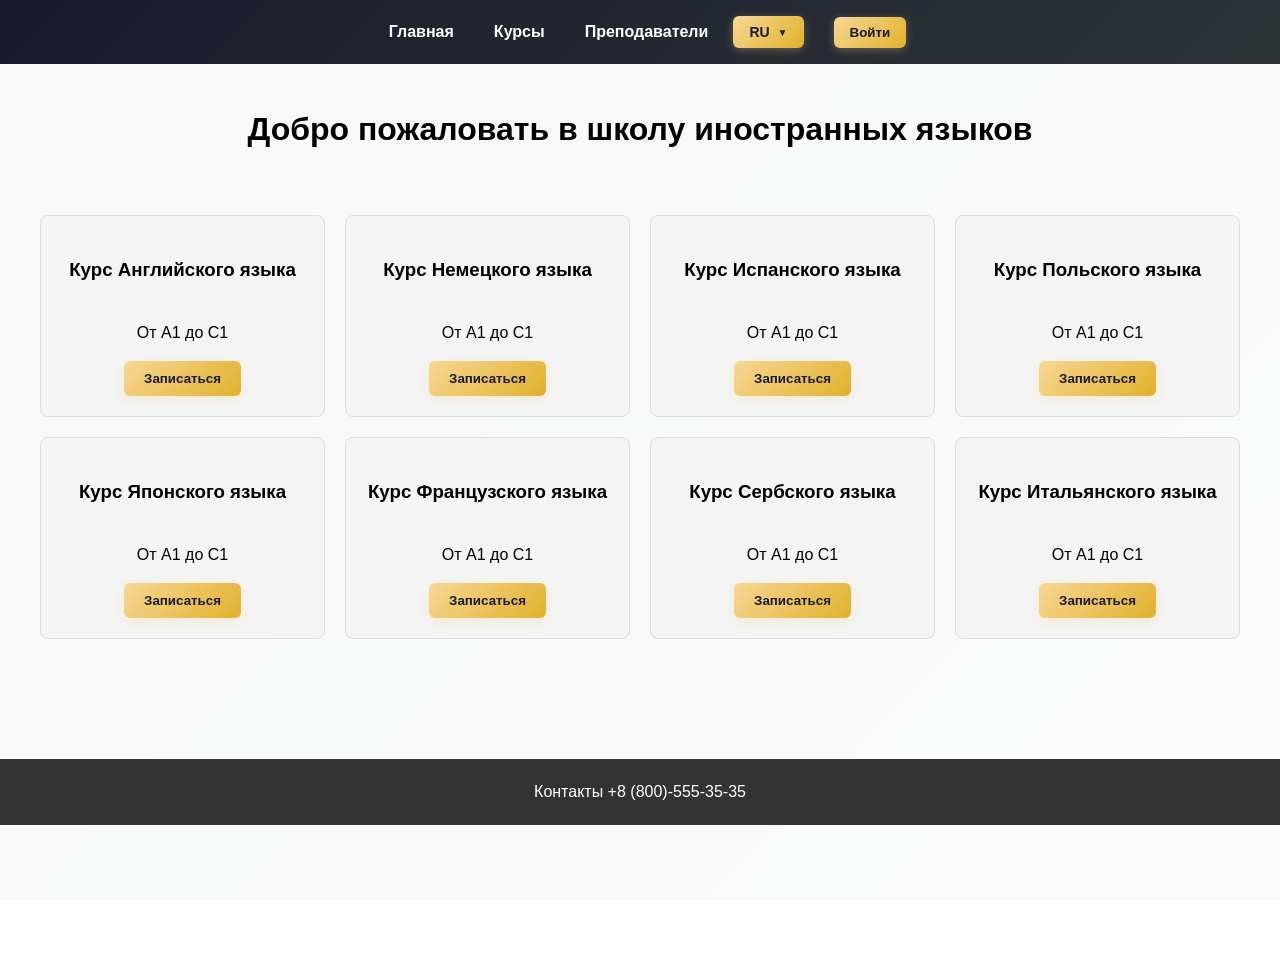
<file: index.html>
<!DOCTYPE html>
<html lang="ru">
<head>
    <meta charset="UTF-8">
    <title>Главная</title>
    <link rel="stylesheet" href="styles/style.css">
</head>
<body>
    <div class="page-content">
    <!-- подключение js с языками главной страницы -Бодя -->
    <script src="lang.js"></script>
    <header>   
            <a href="index.html" data-lang-key="main">Главная</a>
            <a href="courses.html" data-lang-key="courses">Курсы</a>
            <a href="teachers.html" data-lang-key="teach">Преподаватели</a>
            
            <!-- Выпадающий список языков -->
            <div class="lang-dropdown" id="langDropdown">
                <button class="lang-dropdown-btn" onclick="toggleLangDropdown()">
                    <span id="currentLang">RU</span>
                </button>
                <div class="lang-dropdown-menu">
                    <button onclick="changeLanguage('ru')" class="lang-option active" data-lang="ru">Русский</button>
                    <button onclick="changeLanguage('en')" class="lang-option" data-lang="en">English</button>
                    <button onclick="changeLanguage('lv')" class="lang-option" data-lang="lv">Latviešu</button>
                </div>
            </div>
    </header>
    <!-- далее идёт добавление атрибута data-lang-key к каждому блоку и строке -Бодя -->
    <div>
        <h1 data-lang-key="title">Добро пожаловать в школу иностранных языков</h1>
    </div>
    <main>
        <div class="main-courses">  
            <div class="course">
                <h3 data-lang-key="eng">Курс Английского языка</h3>
                <p data-lang-key="level">От A1 до С1</p>
                <button class="course-button" data-lang-key="course_but">Записаться</button>
            </div>
            <div class="course">
                <h3 data-lang-key="ger">Курс Немецкого языка</h3>
                <p data-lang-key="level">От A1 до С1</p>
                <button class="course-button" data-lang-key="course_but">Записаться</button>
            </div>
            <div class="course">
                <h3 data-lang-key="spa">Курс Испанского языка</h3>
                <p data-lang-key="level">От A1 до С1</p>
                <button class="course-button" data-lang-key="course_but">Записаться</button>
            </div>
            <div class="course">
                <h3 data-lang-key="pol">Курс Польского языка</h3>
                <p data-lang-key="level">От A1 до С1</p>
                <button class="course-button" data-lang-key="course_but">Записаться</button>
            </div>
        </div>
        <div class="main-courses">
            <div class="course">
                <h3 data-lang-key="jap">Курс Японского языка</h3>
                <p data-lang-key="level">От A1 до С1</p>
                <button class="course-button" data-lang-key="course_but">Записаться</button>
            </div>
            <div class="course">
                <h3 data-lang-key="fra">Курс Французского языка</h3>
                <p data-lang-key="level">От A1 до С1</p>
                <button class="course-button" data-lang-key="course_but">Записаться</button>
            </div>
            <div class="course">
                <h3 data-lang-key="ser">Курс Сербского языка</h3>
                <p data-lang-key="level">От A1 до С1</p>
                <button class="course-button" data-lang-key="course_but">Записаться</button>
            </div>
            <div class="course">
                <h3 data-lang-key="ita">Курс Итальянского языка</h3>
                <p data-lang-key="level">От A1 до С1</p>
                <button class="course-button" data-lang-key="course_but">Записаться</button>
            </div>
        </div>
    </main>
    
    <footer data-lang-key="contact">
        Контакты +8 (800)-555-35-35
    </footer>
    </div>
    
    <!-- Модальное окно авторизации/регистрации -->
    <div id="authModal" class="modal-overlay" onclick="handleModalClick(event)">
        <div class="modal-window">
            <button class="modal-close" onclick="closeAuthModal()">&times;</button>
            <h2 id="modalTitle">Вход</h2>
            
            <!-- Форма входа -->
            <form id="loginForm" class="auth-form" onsubmit="handleLogin(event)">
                <input type="email" id="loginEmail" placeholder="Email" required>
                <input type="password" id="loginPassword" placeholder="Пароль" required>
                <button type="submit">Войти</button>
                <div id="errorMessage" class="error-message"></div>
                <div id="successMessage" class="success-message"></div>
            </form>
            
            <!-- Форма регистрации -->
            <form id="registerForm" class="auth-form" style="display: none;" onsubmit="handleRegister(event)">
                <input type="text" id="registerName" placeholder="Ваше имя" required>
                <input type="email" id="registerEmail" placeholder="Email" required>
                <input type="password" id="registerPassword" placeholder="Пароль (мин. 6 символов)" required>
                <input type="password" id="registerConfirmPassword" placeholder="Подтвердите пароль" required>
                <button type="submit">Зарегистрироваться</button>
                <div id="errorMessage" class="error-message"></div>
                <div id="successMessage" class="success-message"></div>
            </form>
            
            <!-- Информация о пользователе -->
            <div id="userInfo" class="user-info">
                <p><strong>Вы вошли как:</strong></p>
                <p id="userName"></p>
                <p id="userEmail" style="color: #666; font-size: 14px;"></p>
                <button class="logout-btn" onclick="handleLogout()">Выйти</button>
            </div>
            
            <!-- Переключатель между входом и регистрацией -->
            <div class="auth-toggle" id="authToggle">
                <span id="toggleText">Нет аккаунта?</span>
                <a id="toggleLink" onclick="showRegister()">Зарегистрироваться</a>
            </div>
        </div>
    </div>
    
    <!-- Подключение скриптов авторизации -->
    <script src="auth.js"></script>
    <script src="modal.js"></script>
</body>
</html>
</file>
<file: styles/style.css>
/* Базовые настройки */
body {
  font-family: "Segoe UI", Tahoma, Geneva, Verdana, sans-serif;
  margin: 0;
  line-height: 1.6;
  min-height: 100vh;
  /* Деловой градиент на фон всей страницы - сочетание с белым, серым и желтым */
  background: linear-gradient(135deg, #1a1a2e 0%, #2d3436 50%, #636e72 100%);
  background-attachment: fixed;
  background-size: cover;
}

/* Контейнер для контента поверх градиента */
.page-content {
  background: rgba(255, 255, 255, 0.97);
  min-height: 100vh;
  padding-bottom: 80px;
  box-shadow: 0 0 50px rgba(0, 0, 0, 0.3);
}

/* Шапка */
header {
  background: linear-gradient(135deg, #1a1a2e 0%, #2d3436 100%);
  padding: 1rem;
  text-align: center;
  display: flex;
  justify-content: center;
  align-items: center;
  flex-wrap: wrap;
  gap: 10px;
}

header a {
  color: white;
  text-decoration: none;
  margin: 0 15px;
  font-weight: bold;
  transition: color 0.3s ease;
}

header a:hover {
  color: #f7d794; /* Золотисто-желтый цвет при наведении */
}

/* Контейнер для языкового селектора */
.lang-selector-container {
  position: relative;
  margin-left: 20px;
}

/* Стиль для выпадающего списка языков */
.lang-dropdown {
  position: relative;
  display: inline-block;
}

.lang-dropdown-btn {
  background: linear-gradient(135deg, #f7d794 0%, #e1b12c 100%);
  color: #1a1a2e;
  border: none;
  padding: 8px 16px;
  border-radius: 6px;
  cursor: pointer;
  font-weight: bold;
  font-size: 14px;
  transition: all 0.3s ease;
  display: flex;
  align-items: center;
  gap: 8px;
  box-shadow: 0 2px 8px rgba(247, 215, 148, 0.3);
}

.lang-dropdown-btn:hover {
  background: linear-gradient(135deg, #e1b12c 0%, #f7d794 100%);
  transform: translateY(-2px);
  box-shadow: 0 4px 12px rgba(247, 215, 148, 0.5);
}

.lang-dropdown-btn::after {
  content: '▼';
  font-size: 10px;
  transition: transform 0.3s ease;
}

.lang-dropdown.active .lang-dropdown-btn::after {
  transform: rotate(180deg);
}

.lang-dropdown-menu {
  display: none;
  position: absolute;
  top: 100%;
  right: 0;
  background: white;
  min-width: 120px;
  box-shadow: 0 8px 20px rgba(0, 0, 0, 0.2);
  border-radius: 8px;
  overflow: hidden;
  z-index: 100;
  margin-top: 5px;
}

.lang-dropdown.active .lang-dropdown-menu {
  display: block;
  animation: slideDown 0.3s ease;
}

@keyframes slideDown {
  from {
    opacity: 0;
    transform: translateY(-10px);
  }
  to {
    opacity: 1;
    transform: translateY(0);
  }
}

.lang-dropdown-menu button {
  display: block;
  width: 100%;
  padding: 12px 16px;
  background: none;
  border: none;
  text-align: left;
  cursor: pointer;
  font-size: 14px;
  color: #2c3e50;
  transition: background 0.2s ease;
  border-bottom: 1px solid #f0f0f0;
}

.lang-dropdown-menu button:last-child {
  border-bottom: none;
}

.lang-dropdown-menu button:hover {
  background: linear-gradient(135deg, #f7d794 0%, #ffeaa7 100%);
  color: #1a1a2e;
}

.lang-dropdown-menu button.active {
  background: linear-gradient(135deg, #1a1a2e 0%, #2d3436 100%);
  color: white;
}

/* Заголовок */
h1 {
  text-align: center;
  margin: 40px 0;
}

/* Сетка курсов */
main {
  max-width: 1200px;
  margin: 0 auto;
  padding: 20px;
}

.main-courses {
  display: grid;
  /* repeat(auto-fit...) — это круто, но добавим управление высотой строк */
  grid-template-columns: repeat(auto-fit, minmax(250px, 1fr)); 
  grid-auto-rows: 1fr; /* Это заставит все карточки в ряду быть одной высоты */
  gap: 20px;
  margin-bottom: 20px;
}

.course {
  background: #f4f4f4;
  border: 1px solid #ddd;
  border-radius: 8px;
  padding: 20px;
  text-align: center;
  transition: transform 0.2s;
  display: flex;
  flex-direction: column;
}

.course:hover {
  transform: translateY(-5px);
  box-shadow: 0 5px 15px rgba(0, 0, 0, 0.1);
}

/* класс кнопок смены языка(не используется) -Бодя*/

/* .langs {
  text-align: right;
} */

/* Футер */
footer {
  background: #333;
  color: white;
  text-align: center;
  padding: 20px;
  margin-top: 80px;
}

/* Контейнер для всех учителей */
.course-teachers {
  display: flex;
  flex-wrap: wrap; /* Чтобы карточки переносились на новую строку */
  justify-content: center;
  gap: 30px;
  padding: 20px;
}

/* Сама карточка */
.teacher {
  background: #fff;
  border: 1px solid #eee;
  border-radius: 12px;
  width: 280px;
  overflow: hidden; /* Чтобы скруглить углы у картинки внутри */
  box-shadow: 0 4px 6px rgba(0, 0, 0, 0.05);
  text-align: center;
  transition: 0.3s;
}

.teacher:hover {
  box-shadow: 0 10px 20px rgba(0, 0, 0, 0.1);
}

/* использовался такой атрибут для фотографии преподавателей -Бодя */
.teacher-photo img {
  width: 170px;
  height: 170px;
  margin-top: 20px;
  border-radius: 50%;
  object-fit: cover;
}

.teacher-info {
  padding: 15px;
}

.specialty {
  color: #007bff;
  font-weight: bold;
  margin: 5px 0;
}
/* описание преподавателя -Бодя */
.bio {
  margin-bottom: 10px;
  font-size: 11pt;
}

/* доп. информация(стаж) -Бодя */
.add-bio{
  color: #7c7c7c;
  font-size: 10pt;
  font-style: italic;
  margin-bottom: 20px;
}
.btn-contact {
  background-color: #333;
  color: white;
  border: none;
  padding: 10px 20px;
  border-radius: 5px;
  cursor: pointer;
  margin-top: 10px;
  background-color: #ffffff;
}

.btn-contact:hover {
  background-color: #555;
}

.course-button {
  margin-top: auto;
  align-self: center; 
  display: inline-block; 
  padding: 10px 20px;
  background: linear-gradient(135deg, #f7d794 0%, #e1b12c 100%);
  color: #1a1a2e;
  border: none;
  border-radius: 6px;
  font-weight: bold;
  cursor: pointer;
  box-shadow: 0 4px 12px rgba(247, 215, 148, 0.3);
  transition: all 0.3s ease;
}

.course-button:hover {
  background: linear-gradient(135deg, #e1b12c 0%, #f7d794 100%);
  transform: translateY(-2px);
  box-shadow: 0 6px 16px rgba(247, 215, 148, 0.5);
}

.r-img-flag img{
  width: 250px;
  height: 250px;
  border-radius: 200px;
  object-fit: cover;
}

.l-img-flag img{
  width: 250px;
  height: 250px;
  border-radius: 200px;
  object-fit: cover;
}


.eng-para{
  font: italic normal bold 32px/1 "Roboto", sans-serif;
  text-align: right;
  padding-right: 40px;
  margin: 0;
}

.r-img-flag {
  display:flex;
  padding-left: 30px;
}

.l-img-flag {
  display: flex;
  justify-content: flex-end;
  padding-right: 30px;
}

.r-img-flag h5{
  padding: 0px 50px 0px 100px;
  text-align: right;
  
}

.l-img-flag h5{
  padding: 0px 100px 0px 50px;
  text-align: left;
}

.span-para{  
  font: italic normal bold 32px/1 "Roboto", sans-serif;
  text-align: left;
  padding-left: 40px;
  margin: 0;
}

.course-lang{
  padding: bottom 15px;
  padding-top: 15px;
  border-bottom: 1px solid #cdcdcd;
  transform: scale(1);
  transition: 0.5s;
}
/* модальное окно */
.modal-overlay {
  display: none;
  position: fixed;
  top: 0;
  left: 0;
  width: 100%;
  height: 100%;
  background: rgba(0, 0, 0, 0.6);
  z-index: 1000;
  justify-content: center;
  align-items: center;
}

.modal-overlay.active {
  display: flex;
}

.modal-window {
  background: white;
  padding: 40px;
  border-radius: 12px;
  box-shadow: 0 10px 30px rgba(0, 0, 0, 0.3);
  max-width: 400px;
  width: 90%;
  position: relative;
}

.modal-close {
  position: absolute;
  top: 15px;
  right: 15px;
  background: none;
  border: none;
  font-size: 24px;
  cursor: pointer;
  color: #666;
}

.modal-close:hover {
  color: #333;
}

.modal-window h2 {
  margin-top: 0;
  text-align: center;
  color: #333;
}

.auth-form {
  display: flex;
  flex-direction: column;
  gap: 15px;
}

.auth-form input {
  padding: 12px 15px;
  border: 1px solid #ddd;
  border-radius: 6px;
  font-size: 14px;
}

.auth-form input:focus {
  outline: none;
  border-color: #1a1a2e;
  box-shadow: 0 0 0 2px rgba(26, 26, 46, 0.2);
}

.auth-form button {
  background: linear-gradient(135deg, #1a1a2e 0%, #2d3436 100%);
  color: white;
  border: none;
  padding: 12px;
  border-radius: 6px;
  font-size: 16px;
  font-weight: bold;
  cursor: pointer;
  transition: transform 0.2s, box-shadow 0.2s;
}

.auth-form button:hover {
  transform: translateY(-2px);
  box-shadow: 0 5px 15px rgba(26, 26, 46, 0.4);
}

.auth-toggle {
  text-align: center;
  margin-top: 15px;
  color: #666;
}

.auth-toggle a {
  color: #2c3e50;
  text-decoration: none;
  font-weight: bold;
  cursor: pointer;
}

.auth-toggle a:hover {
  text-decoration: underline;
  color: #e1b12c;
}

.user-info {
  display: none;
  text-align: center;
  padding: 20px;
}

.user-info.active {
  display: block;
}

.user-info p {
  margin: 10px 0;
  color: #333;
}

.logout-btn {
  background: #e74c3c;
  color: white;
  border: none;
  padding: 10px 20px;
  border-radius: 6px;
  cursor: pointer;
  margin-top: 10px;
}

.logout-btn:hover {
  background: #c0392b;
}

/* Кнопка авторизации в шапке */
#headerAuthBtn {
  margin-left: 20px;
  padding: 8px 16px;
  background: linear-gradient(135deg, #f7d794 0%, #e1b12c 100%);
  color: #1a1a2e;
  border: none;
  border-radius: 6px;
  cursor: pointer;
  font-weight: bold;
  transition: all 0.3s ease;
  box-shadow: 0 2px 8px rgba(247, 215, 148, 0.3);
}

#headerAuthBtn:hover {
  background: linear-gradient(135deg, #e1b12c 0%, #f7d794 100%);
  transform: translateY(-2px);
  box-shadow: 0 4px 12px rgba(247, 215, 148, 0.5);
}

.error-message {
  color: #e74c3c;
  font-size: 13px;
  text-align: center;
  display: none;
}

.error-message.visible {
  display: block;
}

.success-message {
  color: #27ae60;
  font-size: 13px;
  text-align: center;
  display: none;
}

.course-lang:hover{
  border-bottom: 1px solid white;
  transform: scale(0.97);
}
</file>
